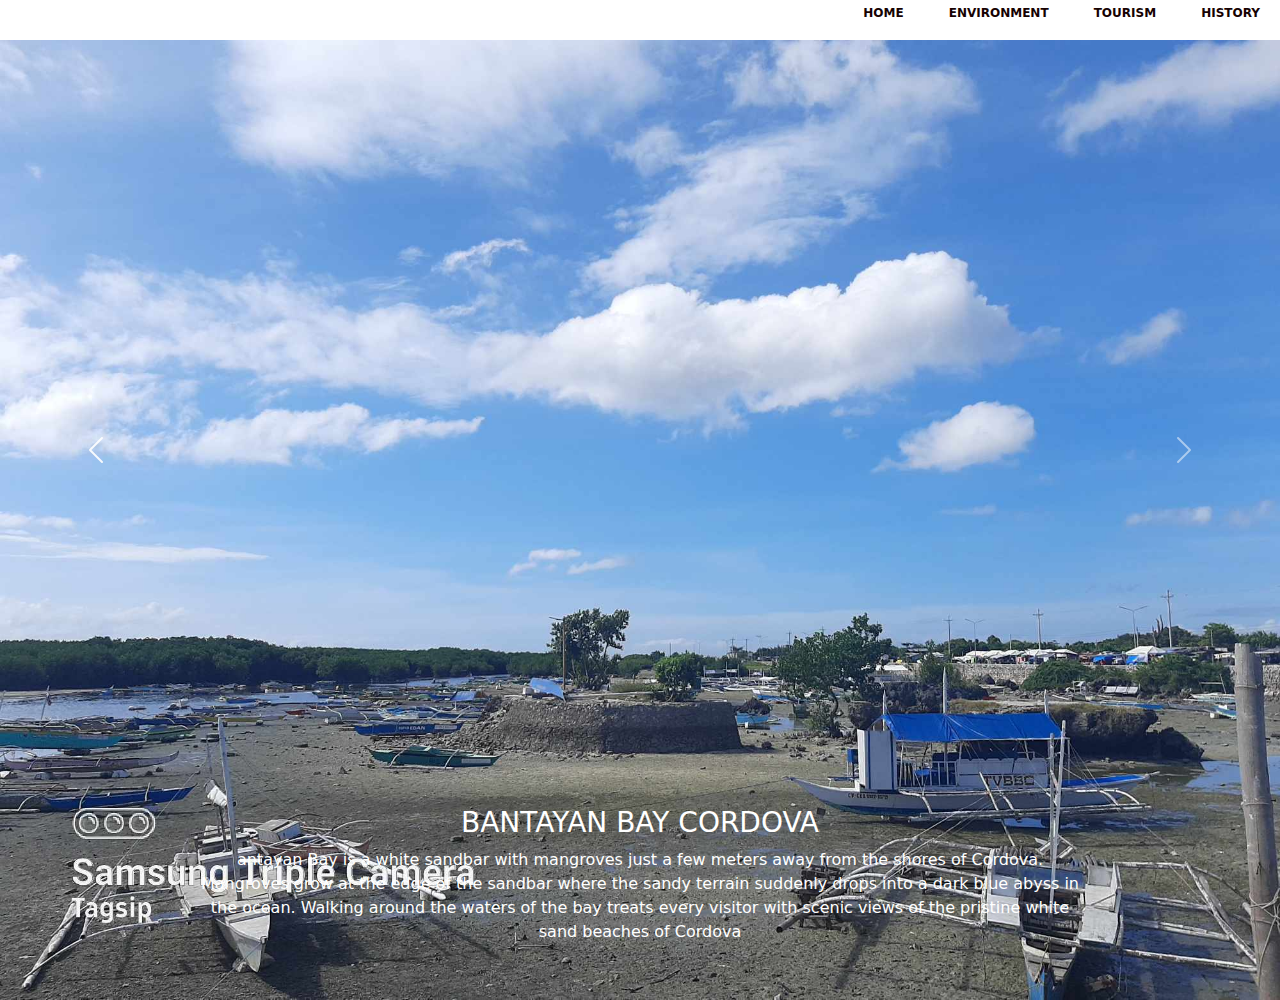
<file: environment.html>
<!DOCTYPE html>
<html lang="en">
<head>
    <meta charset="UTF-8">
    <meta name="viewport" content="width=device-width, initial-scale=1.0">
    <title>Environment</title>
    <link rel="stylesheet" href="https://cdn.jsdelivr.net/npm/bootstrap@5.2.3/dist/css/bootstrap.min.css">
</head>
<body>
<style>
     nav ul{
    flex: 1;
    text-align: right;
}
nav ul li{
    list-style: none;
    display: inline-block;
    margin: 0 20px;
    transition: 0.1s ease-out; 
}
nav ul li:hover{
    border-bottom: 2px solid #ee3939;
}
nav ul li a{
    text-decoration: none;
    font-size: 12px;
    color: #160202;
    font-weight: bold;
}
    </style>
    <nav>
            <ul>
                <li><a href="home.html">HOME</a></li>
                <li><a href="environment.html">ENVIRONMENT</a></li>
                <li><a href="tourism.html">TOURISM</a></li>
                <li><a href="history.html">HISTORY</a></li>
            </ul>
        </nav>
    <div class="carousel slide" id="carouselDemo"
    data-bs-wrap="false">

        <div class="carousel-inner">

            <div class="carousel-item active">
                <img src="images/bantayan2.jpg" class="w-100">
                <div class="carousel-caption">
                    <h3>BANTAYAN BAY CORDOVA</h3>
                    <p>antayan Bay is a white sandbar with mangroves just a few meters away 
                        from the shores of Cordova.
                         Mangroves grow at the edge of the sandbar where the sandy terrain suddenly
                          drops into a dark blue abyss in the ocean.
                         Walking around the waters of the bay treats every visitor with scenic 
                         views of the pristine white sand beaches of Cordova </p>
                </div>
                </div>
            <div class="carousel-item ">
                <img src="images/bakasihan1.jpg" class="w-100">
                <div class="carousel-caption">
                    <h3>CORDOVA BAKASIHAN</h3>
                    <p>Jaime's  Bakasihan is probably the oldest and most famous restaurant serving Bakasi in town as the area is abundant
                         with reef eels because the sea’s tidal flats are mostly grassy and muddy which are conducive to the eel’s sustenance.</p>

                </div>
            </div>
        </div>
    </div>
    <button class="carousel-control-prev"
     type="button"
     data-bs-target="#carouselDemo"
     data-bs-slide="prev">
        <span class="carousel-control-prev-icon"></span>
    </button>
    <button class="carousel-control-next"
    type="button"
    data-bs-target="#carouselDemo"
    data-bs-slide="next">
        <span class="carousel-control-next-icon"></span>
</button>
    </div>
    <script src=https://cdn.jsdelivr.net/npm/bootstrap@5.2.3/dist/js/bootstrap.min.js></script>
</body>
</html>
</file>
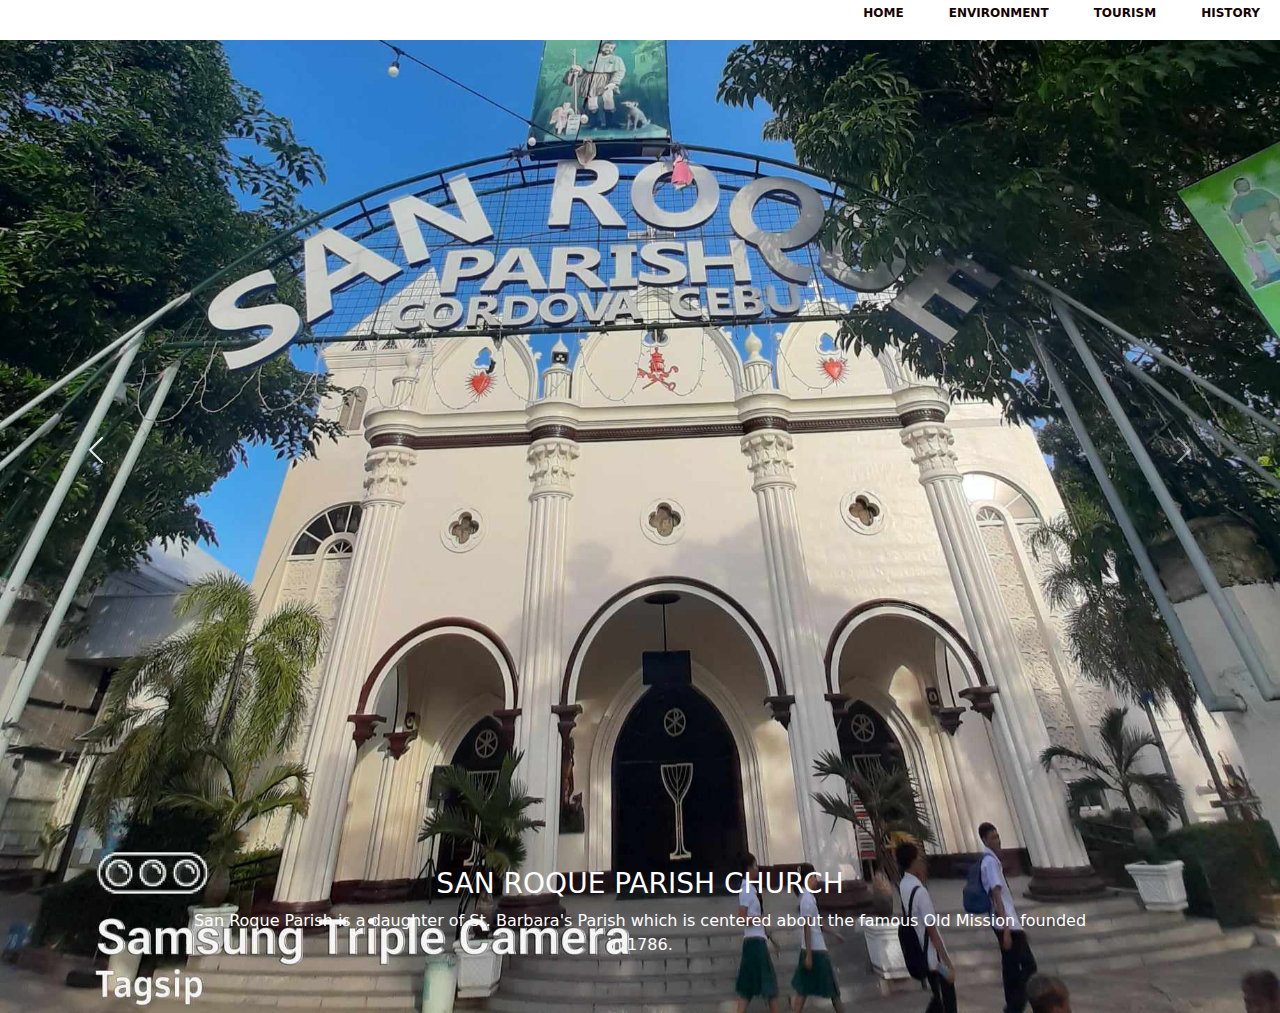
<file: history.html>
<!DOCTYPE html>
<html lang="en">
<head>
    <meta charset="UTF-8">
    <meta name="viewport" content="width=device-width, initial-scale=1.0">
    <title>History</title>
    <link rel="stylesheet" href="https://cdn.jsdelivr.net/npm/bootstrap@5.2.3/dist/css/bootstrap.min.css">
</head>
<body>
    <style>
        nav ul{
    flex: 1;
    text-align: right;
}
nav ul li{
    list-style: none;
    display: inline-block;
    margin: 0 20px;
    transition: 0.1s ease-out; 
}
nav ul li:hover{
    border-bottom: 2px solid #ee3939;
}
nav ul li a{
    text-decoration: none;
    font-size: 12px;
    color: #160202;
    font-weight: bold;
}
    </style>
    <nav>
            <ul>
                <li><a href="home.html">HOME</a></li>
                <li><a href="environment.html">ENVIRONMENT</a></li>
                <li><a href="tourism.html">TOURISM</a></li>
                <li><a href="history.html">HISTORY</a></li>
            </ul>
    </nav>
    <div class="carousel slide" id="carouselDemo"
    data-bs-wrap="false">
        <div class="carousel-inner">
            <div class="carousel-item active">
                <img src="images/church0.jpg" class="w-100">
                <div class="carousel-caption">
                    <h3>SAN ROQUE PARISH CHURCH</h3>
                    <p>San Roque Parish is a daughter of St. Barbara's Parish which is centered about
                         the famous Old Mission founded in 1786.</p>
                </div>
                </div>
            <div class="carousel-item ">
                <img src="images/plaza.jpg" class="w-100">
                <div class="carousel-caption">
                    <h3>PLAZA</h3>
                    <p>Cordova municipal plaza Cordova , Cordovanian's place of relaxation
                        fronting its Catholic Church, San Roque Parish. The plaza stood as a living witness
                         of the heroic deed of two of Cordova's heroes. 
                    </p>
                </div>
                </div>
                <div class="carousel-item ">
                    <img src="images/police.jpg" class="w-100">
                    <div class="carousel-caption">
                        <h3>CORDOVA POLICE STATION</h3>
                        <p>Dre ibutang ang mga makasasala, dre nagpuyo akong mga kakusa. </p>
                    </div>
                    </div>
                    <div class="carousel-item ">
                        <img src="images/municipal.jpg" class="w-100">
                        <div class="carousel-caption">
                            <h3>CORDOVA BALAY-LUNGSOD</h3>
                            <p>Cordova Municipality got its name after Cordova City in Spain. 
                                It first became a Municipio in 1864 but lost its townhood thereafter 
                                but was able to regain its municipal status in 1913.
                            </p>
                        </div>
            </div>
        </div>
    </div>
    <button class="carousel-control-prev"
     type="button"
     data-bs-target="#carouselDemo"
     data-bs-slide="prev">
        <span class="carousel-control-prev-icon"></span>
    </button>
    <button class="carousel-control-next"
    type="button"
    data-bs-target="#carouselDemo"
    data-bs-slide="next">
        <span class="carousel-control-next-icon"></span>
</button>
    </div>
    <script src=https://cdn.jsdelivr.net/npm/bootstrap@5.2.3/dist/js/bootstrap.min.js></script>
</body>
</html>
</file>
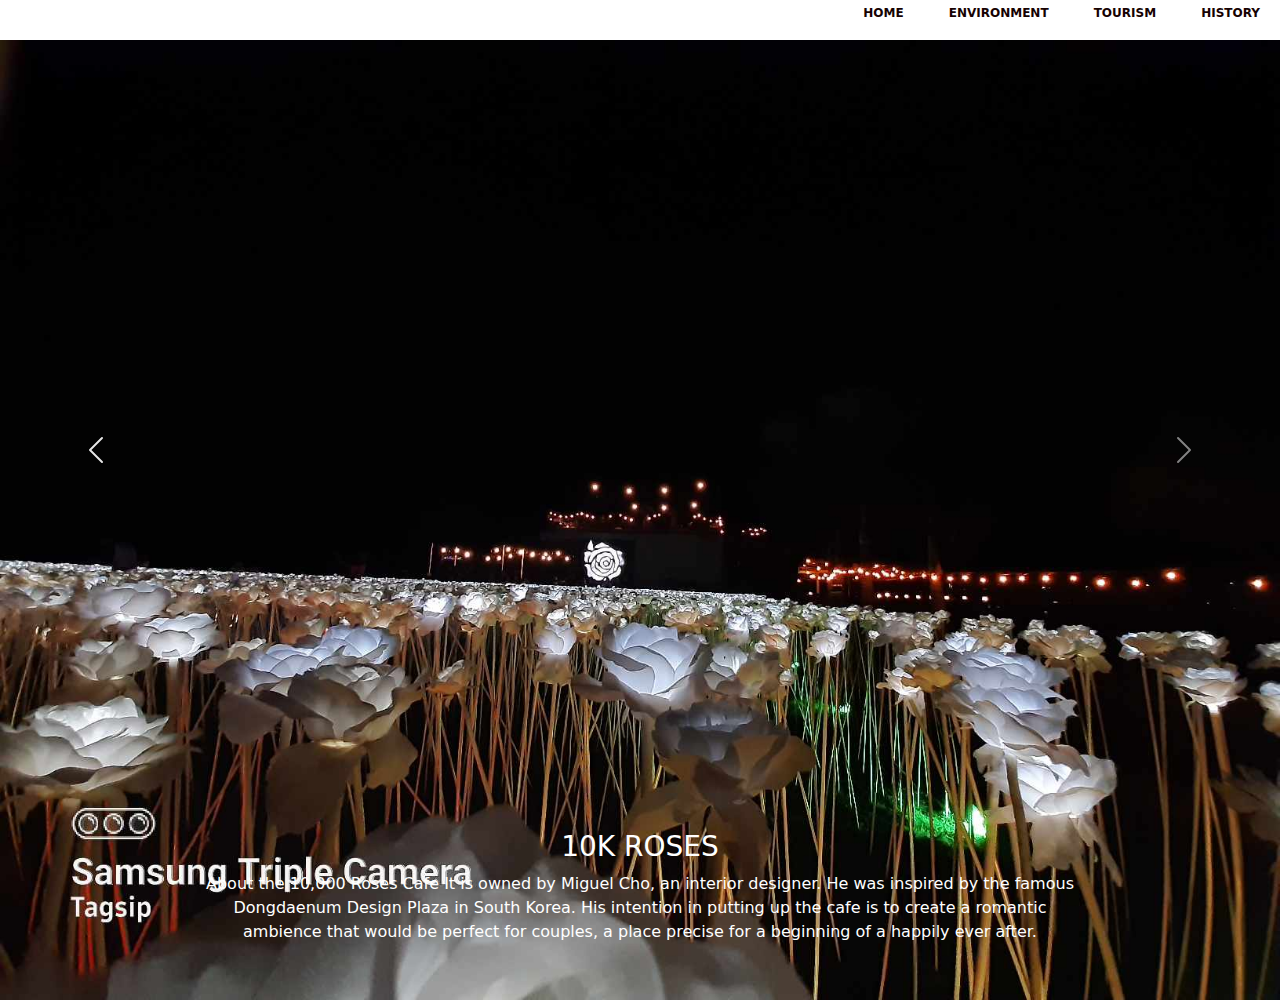
<file: tourism.html>
<!DOCTYPE html>
<html lang="en">
<head>
    <meta charset="UTF-8">
    <meta name="viewport" content="width=device-width, initial-scale=1.0">
    <!-- <link rel="stylesheet" href="style.css"> -->
    <title>Tourism</title>
    <link rel="stylesheet" href="https://cdn.jsdelivr.net/npm/bootstrap@5.2.3/dist/css/bootstrap.min.css">
</head>
<body>
<style>
    nav ul{
    flex: 1;
    text-align: right;
}
nav ul li{
    list-style: none;
    display: inline-block;
    margin: 0 20px;
    transition: 0.1s ease-out; 
}
nav ul li:hover{
    border-bottom: 2px solid #ee3939;
}
nav ul li a{
    text-decoration: none;
    font-size: 12px;
    color: #160202;
    font-weight: bold;
}
    </style>
    <nav>
            <ul>
                <li><a href="home.html">HOME</a></li>
                <li><a href="environment.html">ENVIRONMENT</a></li>
                <li><a href="tourism.html">TOURISM</a></li>
                <li><a href="history.html">HISTORY</a></li>
            </ul>
        </nav>
    <div class="carousel slide" id="carouselDemo"
    data-bs-wrap="false">

        <div class="carousel-inner">

            <div class="carousel-item active">
                <img src="images/10k1.jpg" class="w-100">
                <div class="carousel-caption">
                    <h3>10K ROSES</h3>
                    <p>About the 10,000 Roses Cafe
                        It is owned by Miguel Cho, an interior designer. He was inspired by the famous Dongdaenum Design Plaza in South Korea. 
                        His intention in putting up the cafe is to
                         create a romantic ambience that would be perfect for couples, a place precise for a beginning of a happily ever after.</p>
                </div>
                </div>
            <div class="carousel-item ">
                <img src="images/lantaw2.jpg" class="w-100">
                <div class="carousel-caption">
                    <h3>LANTAW</h3>
                    <p>Lantaw is a Bisaya word that translates to “look out”. It is a floating restaurant located in Day-as, 
                        Cordova where you can enjoy having an intimate
                         dinner with your family while watching the sun set in the horizon with the calming sound of seawater 
                         surrounding the restaurant.</p>
                </div>
                </div>
                <div class="carousel-item ">
                    <img src="images/parola1.jpg" class="w-100">
                    <div class="carousel-caption">
                        <h3>PAROLA</h3>
                        <p>Parola Seaview Restaurant has a stunning view of the sea from sunrise to sunset 
                            aside from the affordable yet flavorful dishes it offers. When you are in Cordova-Cebu, 
                            while enjoying your staycation with your favorite resort in Mactan Island,
                             you must visit and try this new restaurant - surely you got the perfect spot to chill and dine, 
                             with very refreshing ambiance.</p>
                    </div>
                    </div>
                    <div class="carousel-item ">
                        <img src="images/bakasihan2.jpg" class="w-100">
                        <div class="carousel-caption">
                            <h3>BAKASIHAN</h3>
                            <p>Jaime's  Bakasihan is probably the oldest and most famous restaurant serving Bakasi in town
                                 as the area is abundant with reef eels because the sea’s tidal flats are mostly grassy and
                                  muddy which are conducive to the eel’s sustenance.
                            </p>
                        </div>
            </div>
        </div>
    </div>
    <button class="carousel-control-prev"
     type="button"
     data-bs-target="#carouselDemo"
     data-bs-slide="prev">
        <span class="carousel-control-prev-icon"></span>
    </button>
    <button class="carousel-control-next"
    type="button"
    data-bs-target="#carouselDemo"
    data-bs-slide="next">
        <span class="carousel-control-next-icon"></span>
</button>
    </div>
    <script src=https://cdn.jsdelivr.net/npm/bootstrap@5.2.3/dist/js/bootstrap.min.js></script>
</body>
</html>
</file>
<file: style.css>
*{
    margin: 0;
    padding: 0;
    box-sizing: border-box;
}
body{
    background: #aca6a6;
    background-position: center;
    background-size: cover;
    height:100vh;
    display: flex;
    align-items: center;
    justify-content: center;
    
}
.container{
    position: absolute;
    top: 50%;
    left: 50%;
    transform: translate(-50%, -50%);
    width: 1000px;
    height: 600px;
    background: #f5f5f5;
    box-shadow: 0 30px 50px #dbdbdb;
}
.container .slide .item{
    width: 200px;
    height: 300px;
    position: absolute;
    top: 50%;
    transform: translate(0, -50%);
    border-radius: 20px;
    box-shadow: 0 30px 50px #505050;
    background-position: 50% 50%;
    background-size: cover;
    display: inline-block;
    transition: 0.5s;
}
.slide .item:nth-child(1),
.slide .item:nth-child(2){
    top: 0;
    left: 0;
    transform: translate(0, 0);
    border-radius: 0;
    width: 100%;
    height: 100%;
}
.slide .item:nth-child(3){
    left: 50%;
}
.slide .item:nth-child(4){
    left: calc(50% + 220px);
}
.slide .item:nth-child(5){
    left: calc(50% + 440px);
}

.glass{
    width: 930%;
    height: 520px;
    box-shadow: 0 0 8px rgb(225, 225, 225,1);
    background-image: url(grass.jpg);
    background-position: center;
    background-size: cover;
}
nav{
    display: flex;
    padding: 30px 8%;
}
.logo{
    font-size: 22px;
    color: hsl(0, 0%, 6%);
    cursor: pointer;
    letter-spacing: 5px;
}
nav ul{
    flex: 1;
    text-align: right;
}
nav ul li{
    list-style: none;
    display: inline-block;
    margin: 0 20px;
    transition: 0.1s ease-out; 
}
nav ul li:hover{
    border-bottom: 2px solid #ee3939;
}
nav ul li a{
    text-decoration: none;
    font-size: 12px;
    color: #160202;
    font-weight: bold;
}
img{
    width: 40px;
    height: 39px;
    border-radius: 100%;
    cursor: pointer;
    margin-top: -8px;
    transition: 0.1s ease;
}
img:hover{
    border: 2px solid #f15050;
}
H3{
    color: #040b0c;
    margin: 100px 100px -5px;
    font-style: italic;
    font-weight: 100;
    font-size: 18px;
    letter-spacing: 1px;
}
h1{
    color: #222220;
    margin: 0 100px;
    font-family: 'Times New Roman', Times, serif;
    font-size: 70px;
    letter-spacing: 15px;
    opacity: 0.9;
    background-image: repeating-linear-gradient(100deg, #202729,#40656b, #30363d,#26413b, #81d7f1);
    background-size: 100px;
    -webkit-background-clip: text;
    -moz-background-clip: text;
    -webkit-text-fill-color: transparent;
    -webkit-text-fill-color: transparent;

}
.icons i{
    color: #fff;
}
.icons{
    display: flex;
    margin-top: 80px;
    margin-right: 50px;
}
.icons ul{
    flex: 1;
    text-align: right;
}
.icons ul li{
    list-style: none;
    display: inline-block;
    margin: 15px;
    padding: 10px;
}
.icons ul li i{
    text-decoration: none;
    font-size: 26px;
    cursor: pointer;
    transition: 0.1a all;
}
.icons ul li i:hover{
color: rgb(119, 236, 236);
}
</file>
